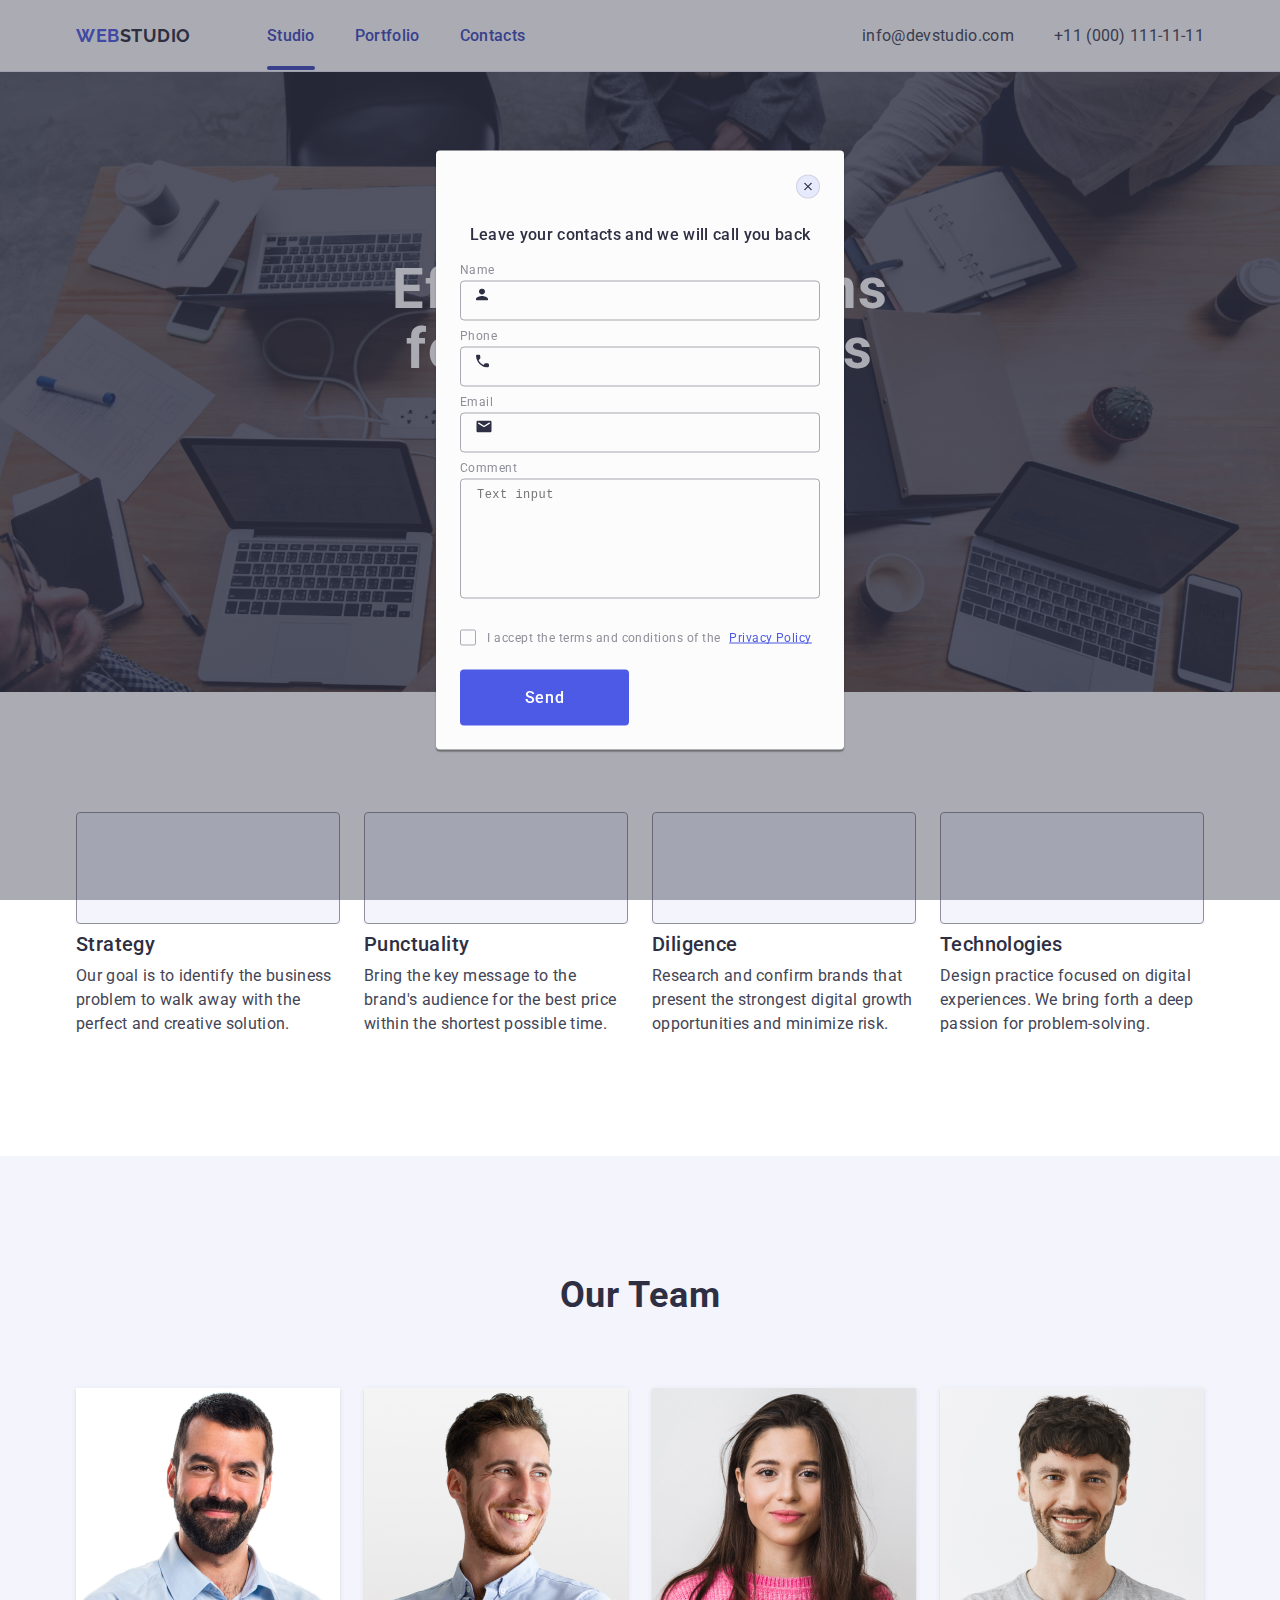
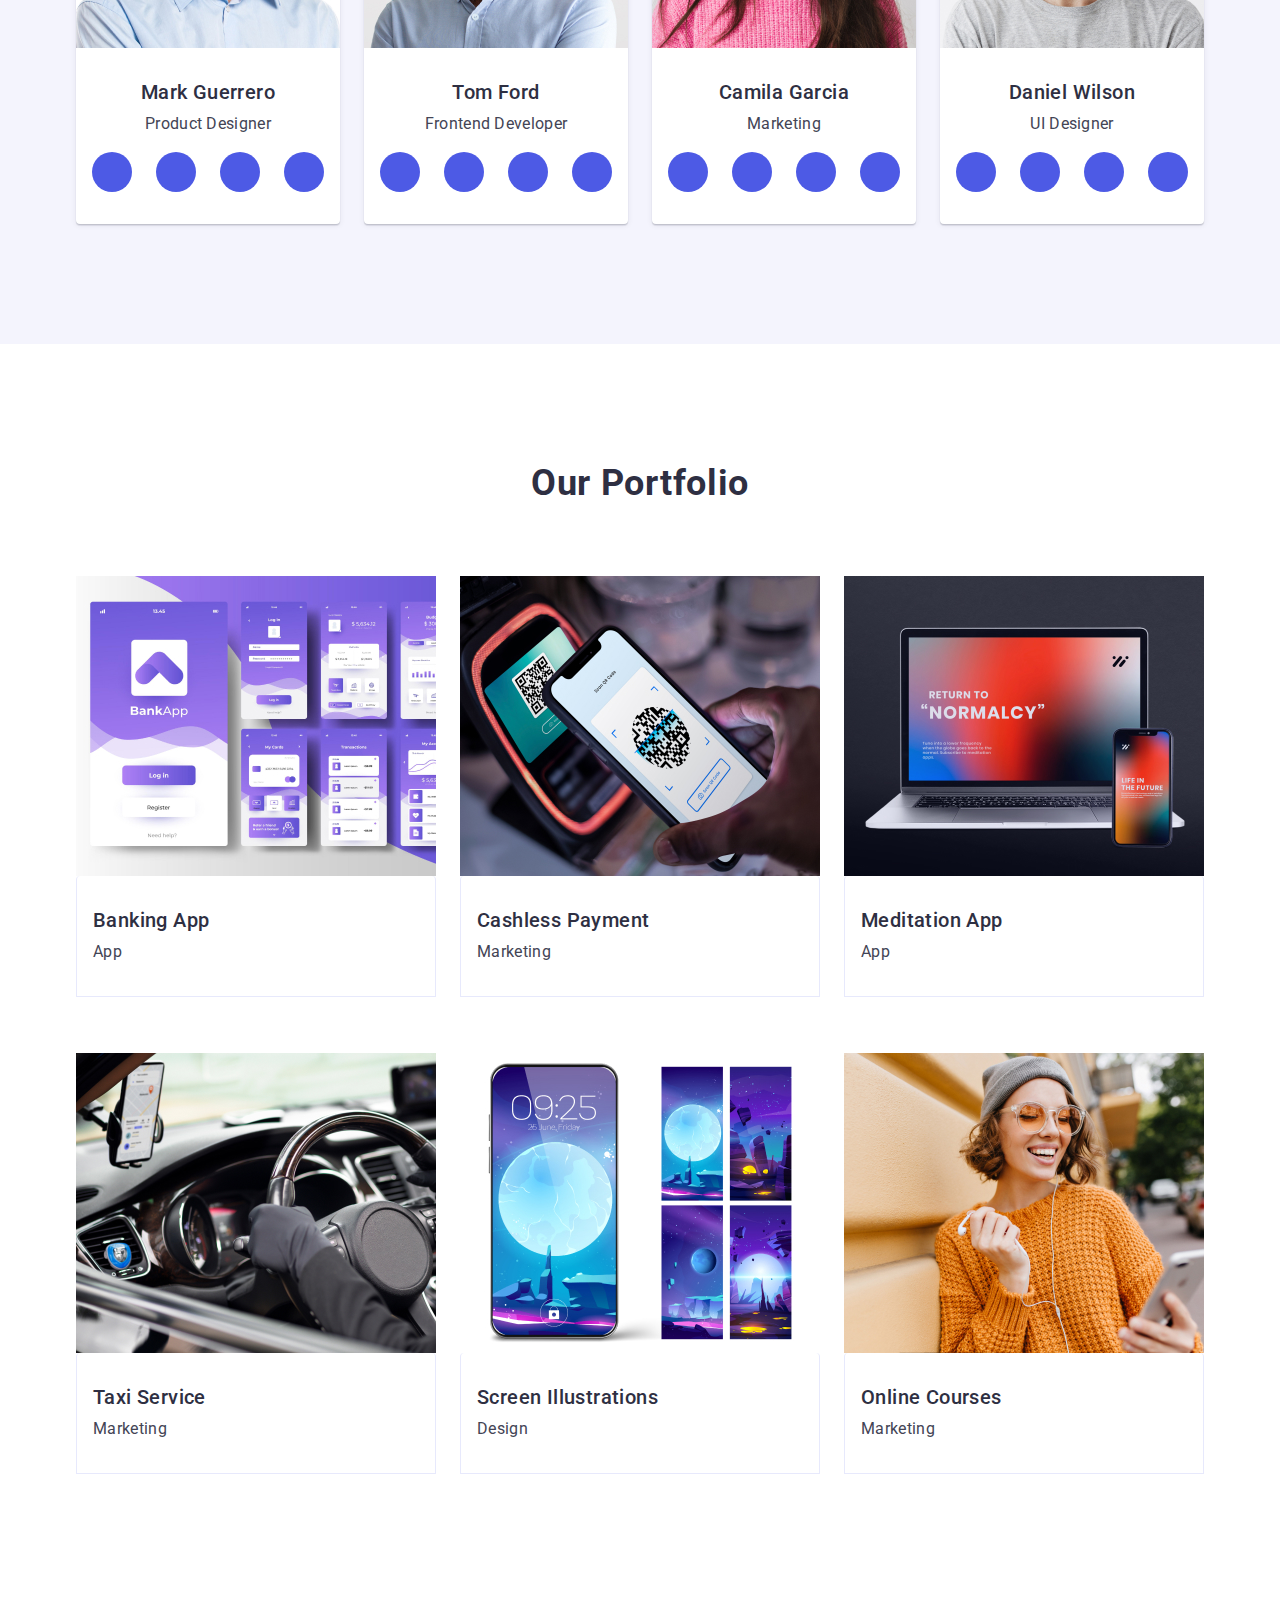
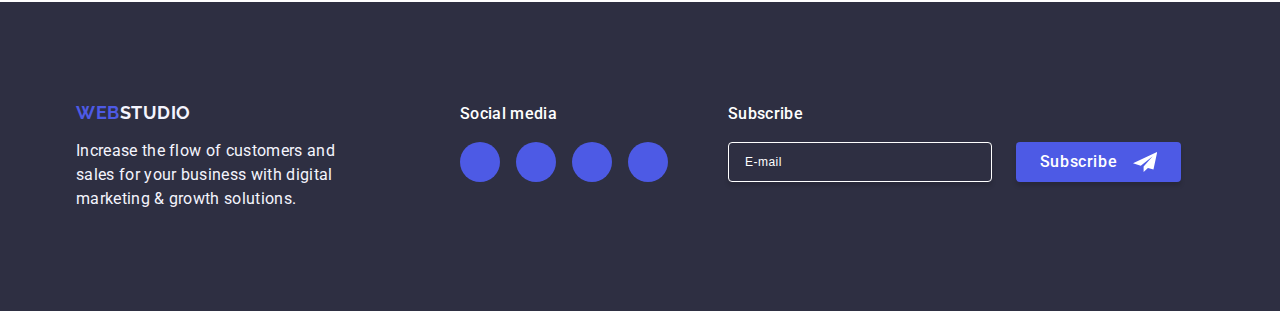
<file: index.html>
<!DOCTYPE html>
<html lang="en">
<head>
    <meta charset="UTF-8">
    <meta name="viewport" content="width=device-width, initial-scale=1.0">
    <link rel="stylesheet" href="https://cdnjs.cloudflare.com/ajax/libs/modern-normalize/3.0.1/modern-normalize.min.css" integrity="sha512-q6WgHqiHlKyOqslT/lgBgodhd03Wp4BEqKeW6nNtlOY4quzyG3VoQKFrieaCeSnuVseNKRGpGeDU3qPmabCANg==" crossorigin="anonymous" referrerpolicy="no-referrer" />
    <link rel="preconnect" href="https://fonts.googleapis.com">
    <link rel="preconnect" href="https://fonts.gstatic.com" crossorigin>
    <link href="https://fonts.googleapis.com/css2?family=Playwrite+HR+Lijeva:wght@100..400&family=Roboto:ital,wght@0,100;0,300;0,400;0,500;0,700;0,900;1,100;1,300;1,400;1,500;1,700;1,900&display=swap" rel="stylesheet">
    <link rel="preconnect" href="https://fonts.googleapis.com">
    <link rel="preconnect" href="https://fonts.gstatic.com" crossorigin>
    <link href="https://fonts.googleapis.com/css2?family=Playwrite+HR+Lijeva:wght@100..400&family=Raleway:ital,wght@0,100..900;1,100..900&family=Roboto:ital,wght@0,100;0,300;0,400;0,500;0,700;0,900;1,100;1,300;1,400;1,500;1,700;1,900&display=swap" rel="stylesheet">
    <link rel="stylesheet" href="./css/style.css">

    <title>Document</title>
</head>
<body >
    <header class="header-class">
    <div class="container">
<nav class="header-nav">
    <a href="" class="web-studio">Web<span class="studio-logo">Studio</span></a>

    <ul class="nav-ul">
        
        <li class="nav-ul__list-item"><a href="./index.html" class="menu">Studio</a></li>
        <li class="nav-ul__list-item"><a href="" class="menu">Portfolio</a></li>
        <li class="nav-ul__list-item"><a href="" class="menu">Contacts</a></li>
        
    </ul>
</nav>
<address class="add-ress">
    <ul class="adress-ul" >
        <li><a href="mailto:info@devstudio.com" class="mail-tel">info@devstudio.com</a></li>
        <li><a href="tel:+110001111111" class="mail-tel">+11 (000) 111-11-11</a></li>
    </ul>
</address>
    </div>
    </header>
    <main>
        <section class="title-main">
        <div class="container">
            <h1 class="ana-baslik">Effective Solutions for Your Business</h1>
            <button type="button" class="order-button">Order Service</button>
        </div>                                                             
        </section>   

    <section class="comment">
        <div class="container">
        <h2 class="visually-hidden">About us</h2>

       <ul class="aboutus-ul">
        
        <li class="comment-li">
            <div class="icon-container">
                <svg width="64" height="64">
                    <use
                        href="./images/icons.svg#icon-antenna"
                    ></use>
                </svg>
            </div>
            <h3 title="strategy" class="aboutus-baslikuc">Strategy</h3>
            <p class="aboutus-p">Our goal is to identify the business
                problem to walk away with the perfect and creative solution. </p>
        </li>
        
        
        <li class="comment-li">
            <div class="icon-container">
                <svg width="64" height="64">
                    <use
                        href="./images/icons.svg#icon-clock"
                    ></use>
                </svg>
            </div>
            <h3 title="punctuality" class="aboutus-baslikuc">Punctuality</h3>
            <p class="aboutus-p">Bring the key message to the  brand's audience for the best price  within the shortest possible time.</p>
        </li>
        
        
        <li class="comment-li">
            <div class="icon-container">
                <svg width="64" height="64">
                    <use
                        href="./images/icons.svg#icon-diagram"
                    ></use>
                </svg>
            </div>
            <h3 title="diligence" class="aboutus-baslikuc">Diligence</h3>
            <p class="aboutus-p">Research and confirm brands that  present the strongest digital growth  opportunities and minimize risk.</p>
        </li>
        
        
        <li class="comment-li">
            <div class="icon-container">
                <svg width="64" height="64">
                    <use
                        href="./images/icons.svg#icon-astronaut"
                    ></use>
                </svg>
            </div>
            <h3 title="technologies" class="aboutus-baslikuc">Technologies</h3>
            <p class="aboutus-p">Design practice focused on digital  experiences. We bring forth a deep  passion for problem-solving.</p>
        </li>
        
    </ul>
</div>
    </section>
    <section class="our-team">
        <div class="container">
        <h2 class="ourteam-baslikiki">Our Team</h2>
        <ul class="ourteam-ul">
            <li class="ourteam-liste">
                
        <img src="./images/img_mark.jpg" alt="mark" width="264" >
        <div class="ourteamli-div">
        <h3 class="ourteam-baslikuc">Mark Guerrero</h3>
        <p class="ourteam-p">Product Designer</p>  
        <ul class="social-list">
            <li class="list-item">
                <a href="#" class="social-link">
                    <svg
                        class="social-icon"
                        width="16"
                        height="16"
                    >
                        <use
                            href="./images/icons.svg#icon-instagram"
                        ></use>
                    </svg>
                </a>
            </li>
            <li class="list-item">
                <a href="#" class="social-link">
                    <svg
                        class="social-icon"
                        width="16"
                        height="16"
                    >
                        <use
                            href="./images/icons.svg#icon-twitter"
                        ></use>
                    </svg>
                </a>
            </li>
            <li class="list-item">
                <a href="#" class="social-link">
                    <svg
                        class="social-icon"
                        width="16"
                        height="16"
                    >
                        <use
                            href="./images/icons.svg#icon-facebook"
                        ></use>
                    </svg>
                </a>
            </li>
            <li class="list-item">
                <a href="#" class="social-link">
                    <svg
                        class="social-icon"
                        width="16"
                        height="16"
                    >
                        <use
                            href="./images/icons.svg#icon-linkedin"
                        ></use>
                    </svg>
                </a>
            </li>
        
        </ul>
        </div>
            </li>
            <li class="ourteam-liste">
            
        <img src="./images/img_tom.jpg" alt="tom" width="264" >
        <div class="ourteamli-div">
        <h3 class="ourteam-baslikuc">Tom Ford</h3>
        <p class="ourteam-p">Frontend Developer</p> 
        <ul class="social-list">
            <li class="list-item">
                <a href="#" class="social-link">
                    <svg
                        class="social-icon"
                        width="16"
                        height="16"
                    >
                        <use
                            href="./images/icons.svg#icon-instagram"
                        ></use>
                    </svg>
                </a>
            </li>
            <li class="list-item">
                <a href="#" class="social-link">
                    <svg
                        class="social-icon"
                        width="16"
                        height="16"
                    >
                        <use
                            href="./images/icons.svg#icon-twitter"
                        ></use>
                    </svg>
                </a>
            </li>
            <li class="list-item">
                <a href="#" class="social-link">
                    <svg
                        class="social-icon"
                        width="16"
                        height="16"
                    >
                        <use
                            href="./images/icons.svg#icon-facebook"
                        ></use>
                    </svg>
                </a>
            </li>
            <li class="list-item">
                <a href="#" class="social-link">
                    <svg
                        class="social-icon"
                        width="16"
                        height="16"
                    >
                        <use
                            href="./images/icons.svg#icon-linkedin"
                        ></use>
                    </svg>
                </a>
            </li>
        
        </ul> 
        </div>
            </li>
        
        <li class="ourteam-liste">
            
        <img src="./images/img_camila.jpg" alt="camila" width="264" >   
        <div class="ourteamli-div">
        <h3 class="ourteam-baslikuc">Camila Garcia</h3>
        <p class="ourteam-p">Marketing</p> 
        <ul class="social-list">
            <li class="list-item">
                <a href="#" class="social-link">
                    <svg
                        class="social-icon"
                        width="16"
                        height="16"
                    >
                        <use
                            href="./images/icons.svg#icon-instagram"
                        ></use>
                    </svg>
                </a>
            </li>
            <li class="list-item">
                <a href="#" class="social-link">
                    <svg
                        class="social-icon"
                        width="16"
                        height="16"
                    >
                        <use
                            href="./images/icons.svg#icon-twitter"
                        ></use>
                    </svg>
                </a>
            </li>
            <li class="list-item">
                <a href="#" class="social-link">
                    <svg
                        class="social-icon"
                        width="16"
                        height="16"
                    >
                        <use
                            href="./images/icons.svg#icon-facebook"
                        ></use>
                    </svg>
                </a>
            </li>
            <li class="list-item">
                <a href="#" class="social-link">
                    <svg
                        class="social-icon"
                        width="16"
                        height="16"
                    >
                        <use
                            href="./images/icons.svg#icon-linkedin"
                        ></use>
                    </svg>
                </a>
            </li>
        
        </ul>
        </div>
            </li>
        
         <li class="ourteam-liste"> 
        
        <img src="./images/img_daniel.jpg" alt="daniel" width="264" >
        <div class="ourteamli-div">
        <h3 class="ourteam-baslikuc">Daniel Wilson</h3>
        <p class="ourteam-p">UI Designer</p>
        <ul class="social-list">
            <li class="list-item">
                <a href="#" class="social-link">
                    <svg
                        class="social-icon"
                        width="16"
                        height="16"
                    >
                        <use
                            href="./images/icons.svg#icon-instagram"
                        ></use>
                    </svg>
                </a>
            </li>
            <li class="list-item">
                <a href="#" class="social-link">
                    <svg
                        class="social-icon"
                        width="16"
                        height="16"
                    >
                        <use
                            href="./images/icons.svg#icon-twitter"
                        ></use>
                    </svg>
                </a>
            </li>
            <li class="list-item">
                <a href="#" class="social-link">
                    <svg
                        class="social-icon"
                        width="16"
                        height="16"
                    >
                        <use
                            href="./images/icons.svg#icon-facebook"
                        ></use>
                    </svg>
                </a>
            </li>
            <li class="list-item">
                <a href="#" class="social-link">
                    <svg
                        class="social-icon"
                        width="16"
                        height="16"
                    >
                        <use
                            href="./images/icons.svg#icon-linkedin"
                        ></use>
                    </svg>
                </a>
            </li>
        
        </ul>
         </div>
        </li>
       
        </ul> 
    </div>
    </section>
    <section class="our-portfolio">
        <div class="container">
        <h2 class="ourportfolio-baslikiki">Our Portfolio</h2>
        <ul class="ourportfolio-ul">
        
            <li class="ourportfolio-li">
                <div class="img-container">
                <img src="./images/banking-app.jpg" alt="banking" width="360">
                <p class="img-text">
                    14 Stylish and User-Friendly App Design
                    Concepts · Task Manager App · Calorie
                    Tracker App · Exotic Fruit Ecommerce App ·
                    Cloud Storage App
                </p>
            </div>
                <div class="ourportfolio-div">
                <h3 class="ourportfolio-baslikuc">Banking App</h3>  
                <p class="ourportfolio-p">App</p>
            </div>
             </li>
             <li class="ourportfolio-li">
                <div class="img-container">
                <img src="./images/cashless-payment.jpg" alt="cash" width="360">
                <p class="img-text">
                    14 Stylish and User-Friendly App Design
                    Concepts · Task Manager App · Calorie
                    Tracker App · Exotic Fruit Ecommerce App ·
                    Cloud Storage App
                </p>
                </div>
                <div class="ourportfolio-div">
                <h3 class="ourportfolio-baslikuc">Cashless Payment</h3>
                <p class="ourportfolio-p">Marketing</p>
                </div>
            </li>
            <li class="ourportfolio-li">
                <div class="img-container">
                <img src="./images/mediation-app.jpg" alt="meditation" width="360">
                <p class="img-text">
                    14 Stylish and User-Friendly App Design
                    Concepts · Task Manager App · Calorie
                    Tracker App · Exotic Fruit Ecommerce App ·
                    Cloud Storage App
                </p>
                            </div>
                <div class="ourportfolio-div">
                <h3 class="ourportfolio-baslikuc">Meditation App</h3>
                <p class="ourportfolio-p">App</p>
            </div>
            </li>
        
       
            <li class="ourportfolio-li">
                <div class="img-container">
                <img src="./images/taxi-services.jpg" alt="taxi" width="360">
                <p class="img-text">
                    14 Stylish and User-Friendly App Design
                    Concepts · Task Manager App · Calorie
                    Tracker App · Exotic Fruit Ecommerce App ·
                    Cloud Storage App
                </p>
            </div>
                <div class="ourportfolio-div">
                <h3 class="ourportfolio-baslikuc">Taxi Service</h3>
                <p class="ourportfolio-p">Marketing</p>
            </div>
            </li>
        
            <li class="ourportfolio-li">
                <div class="img-container">
                <img src="./images/screen-illust.jpg" alt="screen" width="360">
                <p class="img-text">
                    14 Stylish and User-Friendly App Design
                    Concepts · Task Manager App · Calorie
                    Tracker App · Exotic Fruit Ecommerce App ·
                    Cloud Storage App
                </p>
            </div>
                <div class="ourportfolio-div">
                <h3 class="ourportfolio-baslikuc">Screen Illustrations</h3>
                <p class="ourportfolio-p">Design</p>
            </div>
            </li>
            <li class="ourportfolio-li">
                <div class="img-container">
                <img src="./images/online-courses.jpg" alt="online-courses" width="360">
                <p class="img-text">
                    14 Stylish and User-Friendly App Design
                    Concepts · Task Manager App · Calorie
                    Tracker App · Exotic Fruit Ecommerce App ·
                    Cloud Storage App
                </p>
                </div>
                <div class="ourportfolio-div">
                <h3 class="ourportfolio-baslikuc">Online Courses</h3>
                <p class="ourportfolio-p">Marketing</p>
            </div>
            </li>
        
        </ul>
    </div>
    </section>
    </main>
    <footer class="footer-class">
        <div class="container">
            <div class="subcontainer">
        <a href="" class="web-studioiki">Web<span class="studio-logoiki">Studio</span></a>
        <p class="footer-p">Increase the flow of customers and  sales for your business with digital  marketing & growth solutions.</p>
    </div>
    
    <div class="social-container">
        <p class="text">Social media</p>
        <ul class="social-list">
            <li class="list-item">
                <a href="#" class="social-link">
                    <svg class="social-icon" width="24" height="24">
                        <use
                            href="./images/icons.svg#icon-instagram"
                        ></use>
                    </svg>
                </a>
            </li>
            <li class="list-item">
                <a href="#" class="social-link">
                    <svg class="social-icon" width="24" height="24">
                        <use
                            href="./images/icons.svg#icon-twitter"
                        ></use>
                    </svg>
                </a>
            </li>
            <li class="list-item">
                <a href="#" class="social-link">
                    <svg class="social-icon" width="24" height="24">
                        <use
                            href="./images/icons.svg#icon-facebook"
                        ></use>
                    </svg>
                </a>
            </li>
            <li class="list-item">
                <a href="#" class="social-link">
                    <svg class="social-icon" width="24" height="24">
                        <use
                            href="./images/icons.svg#icon-linkedin"
                        ></use>
                    </svg>
                </a>
            </li>
        </ul>
    </div>
    <div class="subscribe-container">
					<p class="text">Subscribe</p>
					<form class="subscribe-form">
						<label
							for="subscribe-email"
							class="subscribe-email-label"
						>
							<input
								type="email"
								name="subscribe-email"
								id="subscribe-email"
								placeholder="E-mail"
								class="subscribe-input"
							/>
						</label>
						<button class="form-btn" type="submit">
							Subscribe
							<svg width="24" height="24" class="send-icon">
								<use href="./images/icons.svg#icon-send"></use>
							</svg>
						</button>
					</form>
				</div>
    </div>
    </footer>
    <div class="overlay is-open">
        
        <div class="modal">
            <button class="modal-close-button" type="button" >
                <svg class="close-button-icon" width="8" height="8">
                    <use href="./images/icons.svg#icon-btn-close"></use>
                </svg>
            </button>
        <p class="modal-p">Leave your contacts and we will call you back</p>

        <form class="modal-form">
          
        <div class="modal-label-input">

            <label class="modal-label" for="user-name">Name</label>
                <div class="modal-input-icon">
                    <input class="modal-input" name="user-name" id="user-name" type="text"  required>
                    <svg class="modal-svg" width="18" height="24">
                        <use href="./images/icons.svg#icon-person"></use>
                    </svg>
                </div>
        </div>
        <div class="modal-label-input">
            <label class="modal-label" for="tel">Phone</label>
            <div class="modal-input-icon">
                <input class="modal-input" name="tel" id="tel" type="tel" required  >
                <svg class="modal-svg" width="18" height="24">
                        <use href="./images/icons.svg#icon-phone"></use>
                    </svg>
                </div>
        </div>
        <div class="modal-label-input">
            <label  class="modal-label" for="mail">Email</label>
            <div class="modal-input-icon">
                <input class="modal-input" name="mail" id="mail" type="email" required >
                <svg class="modal-svg" width="18" height="24">
                        <use href="./images/icons.svg#icon-mail"></use>
                    </svg>
                </div>
        </div>
        <div class="modal-label-input modal-label-textarea">
        <label class="modal-label" for="user-comment">Comment</label>
             <textarea class="modal-textarea" id="user-comment" name="user-comment" rows="10"  placeholder="Text input"></textarea>
        </div>
        <div class="modal-label-input modal-privacy">
            <input 
            class="modal-checkbox visually-hidden" 
            id="user-privacy" 
            type="checkbox" 
            name="user-privacy" 
            value="true"
            >
            <label for="user-privacy" class="modal-form__check">
                <span class="modal-form__checkbox-custom" id="modal-label-icon-checkbox">
                  <svg class="modal-form__checkbox-icon" width="10" height="8">
                    <use href="./images/icons.svg#icon-checked"></use>
                  </svg>
                </span>
                I accept the terms and conditions of the
                <a class="modal-form__link" href="#">Privacy Policy</a>
              </label>
        </div>
        
            <button type="submit" class="btn-send">Send</button>
        
    </form>
        </div>

    
</div>
</body>

</html>
</file>
<file: css/style.css>
*, 
*::before,
*::after {
  box-sizing: border-box;
  margin: 0;
  padding: 0;
}
body{
    font-family: "Roboto" , sans-serif;
    color: #434455;
    background-color: #ffffff;

}
img{
    display: block;
    
    }
ul {
    list-style: none;
  }
  
  a {
    text-decoration: none;
  }
.container{
    width: 1158px;
    margin:0 auto;
    padding:0px 15px;
    }

.header-class{
    border-bottom: 1px solid #e7e9fc;
    height: 72px;
  border-bottom: 1px solid #e7e9fc;
  box-shadow:
    0px 2px 1px rgba(46, 47, 66, 0.08),
    0px 1px 1px rgba(46, 47, 66, 0.16),
    0px 1px 6px rgba(46, 47, 66, 0.08);
  display: flex;

}
.header-class .container{
    display: flex;
    flex-direction: row;
    justify-content: space-between;
}

.header-nav{
display: flex;
align-items: center;
justify-content: center;
}

.web-studio{
    margin-right: 76px;
    font-family: "Raleway",sans-serif;
    font-weight: 700;
    font-size: 18px;
    letter-spacing: 0.03em;
    line-height: 1.17;
    text-transform: uppercase;
    color:#4d5ae5;
    text-decoration:none
}
.studio-logo{
    color: #2e2f42;
}
.nav-ul {
    
    display: flex;
    gap: 40px;
}
.nav-ul__list-item:nth-of-type(1).menu{
  position: relative;
  color: #404bbf;
}
.nav-ul__list-item:nth-of-type(1) .menu::after {
  content: "";
  width: 100%;
  height: 4px;
  position: absolute;
  left: 0;
  bottom: -1px;
  background-color: #404bbf;
  border-radius: 2px;
}

.menu{
  position:relative;
  font-weight: 500;
  font-size: 16px;
  line-height: 1.5;
  letter-spacing: 0.02em;
  color: #404bbf;
  padding: 24px 0;
  transition: color 250ms cubic-bezier(0.4, 0, 0.2, 1);
}
.menu:hover{
    color:#404bbf
}
.menu:focus{
    color:#404bbf
}
.add-ress{
    
    font-style: normal;
    display: flex;
    margin-left: auto;
    
}
.adress-ul{
    
    display: flex;
    gap: 40px;
    justify-content: center;
    align-items: center;
    list-style-type: none;
    text-align: right;
}
.mail-tel{
    font-size: 16px;
    line-height: 1.5;
    letter-spacing: 0.02em;
    color: #434455;
    transition: color 250ms cubic-bezier(0.4, 0, 0.2, 1);
}
.mail-tel:hover{
    color:#404bbf
}
.mail-tel:focus{
    color:#404bbf
}
.title-main{
    max-width: 1440px;
  margin: 0 auto;
  padding: 188px 0;
  background-color: #2e2f42;
  background-image:
    linear-gradient(rgba(46, 47, 66, 0.7),
      rgba(46, 47, 66, 0.7)),
    url(../images/herobg.jpg);
  background-repeat: no-repeat;
  background-position: center;
  background-size: cover;
  
}

.title-main .container{
    display: flex;
    flex-direction: column;
    align-items: center;
    justify-content: center;
}
.ana-baslik{
    
    text-align: center;
    font-weight: 700;
    font-size:56px;
    line-height: 1.07;
    max-width: 496px;
    letter-spacing: 0.02em;
    color: #ffffff;
   

}
.order-button{
    display: block;
    margin: 0 auto;
    padding: 16px 32px;
    margin-top: 68px;;
    min-width: 169px;
    height: 56px;
    border:none;
    border-radius: 4px;
    background-color: #4d5ae5;
    font-family: "Roboto",sans-serif;
    font-weight: 500;
    font-size: 16px;
    line-height: 1.5;
    letter-spacing: 0.04em;
    color: #ffffff;
    border-radius: 4px;
    cursor: pointer;
    gap: 10px;
    transition: background-color 250ms cubic-bezier(0.4, 0, 0.2, 1);
}
.order-button:hover{
   background-color: #404bbf;
}
.order-button:focus{
    background-color: #404bbf;
}
.comment{
    padding: 120px 0;

}
.visually-hidden{
    position: absolute;
    width: 1px;
    height: 1px;
    margin: -1px;
    border: 0;
    padding: 0;
    white-space: nowrap;
    clip-path: inset(100%);
    clip: rect(0 0 0 0);
    overflow: hidden;
}
.aboutus-ul{
    display: flex;
    gap: 24px;
    list-style-type: none;
}
.comment-li .icon-container {
    display: flex;
    justify-content: center;
    align-items: center;
    height: 112px;
    background-color: #F4F4FD;
    border-radius: 4px;
    margin-bottom: 8px;
    border: 1px solid #8e8f99;
  }
.comment-li{
    width: calc((100% - 72px) / 4);
    flex-basis: calc((100% - 72px) / 4);
}
.aboutus-baslikuc{
    margin-bottom: 8px;
    font-weight: 500;
    font-size: 20px;
    line-height: 1.2;
    color:#2e2f42;
    letter-spacing: 0.02em;
}
.aboutus-p
{
    font-size:16px;
    line-height: 1.5;
    letter-spacing: 0.02em;
    color:#434455;
}

.our-team{
    background-color: #f4f4fd;
    padding:120px 0;
}
.ourteam-baslikiki{
    margin-bottom:72px;
    font-size: 36px;
    line-height:  1.11;
    text-align: center;
    letter-spacing: 0.02em;
    text-transform: capitalize;
    color:#2e2f42;

}
.ourteam-ul{
    display: flex;
    gap:24px;
    list-style-type:none;;
}

.ourteam-liste{
    background-color: #ffffff;
    
    width: calc((100% - 72px) / 4);
  flex-basis: calc((100% - 72px) / 4);
  background-color: #ffffff;
  box-shadow: 0px 1px 6px rgba(46, 47, 66, 0.08),
    0px 1px 1px rgba(46, 47, 66, 0.16), 0px 2px 1px rgba(46, 47, 66, 0.08);
  border-radius: 0px 0px 4px 4px;
  background-color: #ffffff;
}
.ourteamli-div{
    
    padding: 32px 0;
}
.ourteamli-div .social-list {
    display: flex;
    justify-content: center;
    gap: 24px;
    margin-top: 16px;
  }
.social-list .list-item {
    width: 40px;
    height: 40px;
  }
.list-item .social-link {
    width: 100%;
    height: 100%;
    background-color: #4d5ae5;
    border-radius: 50%;
    display: flex;
    align-items: center;
    justify-content: center;
    transition: background-color 250ms cubic-bezier(0.4, 0, 0.2, 1);
  }
  
  .social-icon {
    fill: #f4f4fd;
  }
  .list-item .social-link:hover,
  .list-item .social-link:focus {
  background-color: #404bbf;
}
.ourteam-baslikuc{
    font-weight:500;
    font-size:20px;
    line-height:1.2;
    letter-spacing: 0.02em;
    color:#2e2f42;
    text-align: center;
    margin-bottom: 8px;
}
.ourteam-p{
    font-size: 16px;
    line-height: 1.5;
    letter-spacing: 0.02em;
    text-align: center;
    color:#434455
    
}
.our-portfolio{
padding: 120px 0;
}
.ourportfolio-ul{
    display: flex;
    flex-wrap: wrap;
    column-gap: 24px;
    row-gap: 48px;
    
}
.ourportfolio-li{
   
    width:calc((100% - 48px ) / 3);
    transition: box-shadow 250ms cubic-bezier(0.4, 0, 0.2, 1);
    
}
.ourportfolio-ul .ourportfolio-li:hover{
    box-shadow: 0px 1px 6px rgba(46, 47, 66, 0.08),
      0px 1px 1px rgba(46, 47, 66, 0.16), 0px 2px 1px rgba(46, 47, 66, 0.08);
  }
  .ourportfolio-ul .ourportfolio-li .img-container{
    width: 360px;
    height: 300px;
    overflow: hidden;
    position: relative;
  }

  .ourportfolio-ul .ourportfolio-li .img-container img{
    width: 100%;
    height: 100%;
    object-fit: cover;
    object-position: center;
  }
  .ourportfolio-ul .ourportfolio-li .img-container .img-text{
    position: absolute;
    top: 0;
    font-size: 16px;
    line-height: 1.5;
    letter-spacing: 0.02em;
    color: #f4f4fd;
    background-color: #4d5ae5;
    padding: 40px 32px;
    height: 100%;
    width: 100%;
    transform: translateY(100%);
    transition: transform 250ms cubic-bezier(0.4, 0, 0.2, 1);
  }
  .ourportfolio-ul .ourportfolio-li:hover .img-container .img-text{
    transform: translateY(0);
  }
.our-div{
    border: 1px solid #e7e9fc;
}
.ourportfolio-div{
    padding: 32px 16px;
    width: 360px;
    border:1px solid #e7e9fc;
    margin-bottom: 8px;
    border-top: none;  
    border-top-left-radius:4px ;
    border-top-right-radius: 4px;  
    gap: 8px;
                                                                               
}
.ourportfolio-baslikiki{
    margin-bottom: 72px;
    font-size: 36px;
    line-height: 1.11;
    text-align: center;
    letter-spacing: 0.02em;
    text-transform: capitalize;
    color:#2e2f42;
}
.ourportfolio-baslikuc{
    font-weight: 500;
    font-size: 20px;
    line-height: 1.2;
    letter-spacing: 0.02em;
    color: #2e2f42;
    margin-bottom: 8px;
}
.ourportfolio-p{
    font-size: 16px;
    line-height: 1.5;
    letter-spacing: 0.02em;
    color:#434455;
}
.footer-class{
    background-color:#2e2f42;
    padding: 100px 0px;
}
.footer-p{
    max-width: 264px;
    line-height: 1.5;
    color:#f4f4fd;
    letter-spacing: 0.02em;
}
.web-studioiki{
    display: inline-block;
    margin-bottom: 16px;
    margin-right: 76px;
    font-family: "Raleway",sans-serif;
    font-weight: 700;
    font-size: 18px;
    letter-spacing: 0.03em;
    line-height: 1.17;
    text-transform: uppercase;
    color:#4d5ae5;
    text-decoration:none
}
.studio-logoiki{
    color: #f4f4fd;
}
.footer-class .subcontainer {
    margin-right: 120px;
  }
  .footer-class .container {
    display: flex;
    align-items: baseline;
  }
.footer-class .social-container .text {
    font-weight: 500;
    font-size: 16px;
    line-height: 1.5;
    letter-spacing: 0.02em;
    color: #FFFFFF;
    margin-bottom: 16px;  
  }
  
  .footer-class .social-container .social-list{
    display: flex;
    gap: 16px;
  }
  
  .footer-class .social-container .social-list .list-item {
    width: 40px;
    height: 40px;
  }
  .footer-class .social-container .social-list .list-item .social-link {
    width: 100%;
    height: 100%;
    border-radius: 50%;
    background-color: #4D5AE5;
    display: flex;
    align-items: center;
    justify-content: center;
    transition: background-color 250ms cubic-bezier(0.4, 0, 0.2, 1);
  }
  
  .footer-class .social-container .social-list .list-item .social-link:hover, 
  .footer-class .social-container .social-list .list-item .social-link:focus {
    background-color: #31D0AA;
  }
  .footer-class .subscribe-container {
    margin-left: 60px;
  }
  
  .footer-class .subscribe-container .text {
    margin-bottom: 16px;
    font-weight: 500;
    font-size: 16px;
    line-height: 1.5;
    letter-spacing: 0.02em;
    color: #ffffff;
  }
  .footer-class .subscribe-container .subscribe-form {
    display: flex;
    gap: 24px;
  }
  
  .subscribe-container .subscribe-form .subscribe-input {
    width: 264px;
    height: 40px;
    border: 1px solid #ffffff;
    background-color: transparent;
    font-size: 12px;
    line-height: 2;
    letter-spacing: 0.04em;
    padding-left: 16px;
    box-shadow: 0px 4px 4px rgba(0, 0, 0, 0.15);
    border-radius: 4px;
    color: #ffffff;
  }
  
  .subscribe-container .subscribe-form .subscribe-input::placeholder {
    color: #ffffff;
  }
  
  .subscribe-container .subscribe-form .form-btn {
    min-width: 165px;
    height: 40px;
    display: flex;
    justify-content: center;
    align-items: center;
    font-family: "Roboto", sans-serif;
    font-size: 16px;
    font-weight: 500;
    line-height: 1.5;
    letter-spacing: 0.04em;
    color: #ffffff;
    cursor: pointer;
    background: #4d5ae5;
    border: none;
    border-radius: 4px;
    box-shadow: 0px 4px 4px rgba(0, 0, 0, 0.15);
    transition: background-color 250ms cubic-bezier(0.4, 0, 0.2, 1);
  } 
  
  .subscribe-container .subscribe-form .form-btn .send-icon {
    margin-left: 16px;
  } 
  .overlay{
    position: fixed;
    top: 0;
    left: 0;
    z-index: 99999999;
    width: 100%;
    height: 100%;
    gap: 0px;
    opacity: 0px;
    background: #2E2F4266;
    visibility: hidden;
    transition: opacity 250ms cubic-bezier(0.4, 0, 0.2, 1),
    visibility 250ms cubic-bezier(0.4, 0, 0.2, 1);
    
    
    }
    .overlay.is-open{
      opacity: 1;
      visibility: visible;
    }
    .modal{
      position: absolute;
      top: 50%;
      left:50%;
      transform: translate(-50%,-50%);
      box-shadow: 0px 1px 1px rgba(0, 0, 0, 0.14), 0px 1px 3px rgba(0, 0, 0, 0.12), 0px 2px 1px rgba(0, 0, 0, 0.2);
      background: #fcfcfc;
      border-radius: 4px;
      width: 408px;
      min-height: 584px;
      padding: 72px 24px 24px;
      transition: transform 250ms cubic-bezier(0.4, 0, 0.2, 1);
    }
    .modal .modal-close-button{
      position: absolute;
      top: 24px;
      right: 24px;
      width: 24px;
      height: 24px;
      border-radius: 50%;
      border: 1px solid rgba(0, 0, 0, 0.1);
      cursor: pointer;
      display: flex;
      align-items: center;
      justify-content: center;
      padding: 0;
      margin-left: auto;
      margin-bottom: 24px;
      background-color: #e7e9fc;
      opacity: 0px;
      cursor: pointer;
      transition: background-color 250ms cubic-bezier(0.4, 0, 0.2, 1), border 250ms cubic-bezier(0.4, 0, 0.2, 1)
    
    }
    .modal-close-button:hover,
    .modal-close-button:focus{
      fill: #ffffff;
      background-color: #404bbf;
      border: none;
    }
         
    .close-button-icon{
      transition: fill 250ms cubic-bezier(0.4, 0, 0.2, 1)
    }
  
   
  .modal-p{
  font-family: Roboto;
  color: #2e2f42;
  font-size: 16px;
  font-weight: 500;
  line-height: 24px;
  letter-spacing: 0.02em;
  text-align: center;
  text-underline-position: from-font;
  text-decoration-skip-ink: none;
  margin-bottom: 16px;
  width: 360px;
  height: 24px;
  top: 152px;
  left: 540px;
  gap: 0px;
  opacity: 0px;
  }
  .modal-label{
    width: 34px;
  height: 14px;
  gap: 0px;
  opacity: 0px;
  font-family: Roboto;
  font-size: 12px;
  font-weight: 400;
  line-height: 14px;
  line-height: 1.17;
  letter-spacing: 0.04em;
  text-align: left;
  text-underline-position: from-font;
  text-decoration-skip-ink: none;
  color:  #8E8F99;

  }
  .modal-label-input{
    margin-bottom: 8px;
  }
  .modal-label{
    font-size:12px;
    letter-spacing: 0.04em;
    line-height: 1.17;
    color: #8E8F99;
    display: block;
    margin-bottom: 4px;

  }
  .modal-input-icon{
    position:relative;

  }
  .modal-input:focus{
    border-color: #4D5AE5;
  }
  .modal-svg{
    position: absolute;
    left: 16px;
    top:50%;
    transform: translateY(-50%);
    fill:  #4D5AE5;
    transition: fill 250ms cubic-bezier(0.4, 0, 0.2, 1) ;

  }
  .modal-input{
    width: 100%;
    height: 40px;
    border: 1px solid rgba(46, 47, 66, 0.4);
    border-radius: 4px;
    background-color: transparent;
    padding-left: 38px;
    outline: transparent;
    transition: border-color 250ms cubic-bezier(0.4, 0, 0.2, 1)
  }
  .modal-input-icon .modal-input:focus + .modal-svg{
    fill: #4D5AE5;
  }
  
  .model-label-textarea{
    margin-bottom: 16px;
  }
  .modal-textarea{
    width:100%;
    height:120px;
    font-size:12px;
    line-height: 1.17;
    letter-spacing: 0.04em;
    color: rgba(46, 47, 66, 0.4);
    border: 1px solid rgba(46, 47, 66, 0.4);
    border-radius: 4px;
    margin-bottom: 16px;
    background-color: transparent;
    padding: 8px 16px;
    outline: transparent;
    resize: none;
    transition: border-color 250ms cubic-bezier(0.4, 0, 0.2, 1);

  }

 .modal-textarea:focus{
  border-color: #4D5AE5;
 }
 
 .modal-privacy {
  position: relative;
  margin-bottom: 24px;
}

.modal-checkbox {
  font-size: 12px;
  line-height: 1.17;
  letter-spacing: 0.04em;
  color: #8e8f99;

  cursor: pointer;
}
.modal-form__check{
font-family: Roboto;
color: #8e8f99;
font-size: 12px;
line-height:1.17;
font-weight: 400;
line-height: 14px;
letter-spacing: 0.04em;
text-align: left;
text-underline-position: from-font;
text-decoration-skip-ink: none;

}
.modal-checkbox:checked + .modal-form__check .modal-form__checkbox-custom {
  background-color: #404bbf;
  border: none;
  fill: #F4F4FD;
}

.modal-form__checkbox-custom {
  width: 16px;
  height: 16px;
  margin-right: 8px;
  display: inline-flex;
  align-items: center;
  justify-content: center;
  border-radius: 2px;
  border: 1px solid rgba(46, 47, 66, 0.4);
  fill: transparent;
  transition: background-color 250ms cubic-bezier(0.4, 0, 0.2, 1), border 250ms cubic-bezier(0.4, 0, 0.2, 1), fill 250ms cubic-bezier(0.4, 0, 0.2, 1);
}

.modal-form__link {
  line-height: 1.33;
  text-decoration: underline;
  text-decoration-skip-ink: none;
  color: #4D5AE5;
  margin-left: 5px;
  
font-family: Roboto;
font-size: 12px;
font-weight: 400;
line-height: 16px;
letter-spacing: 0.04em;
text-align: left;
text-decoration-line: underline;
text-decoration-style: solid;
text-underline-position: from-font;
text-decoration-skip-ink: none;

}

 .btn-send{
  display: block;
  border: none;
  min-width:169px;
  font-family: "Roboto",sans-serif;
  font-size: 16px;
  font-weight: 500;
  line-height:1.5;
  letter-spacing: 0.04em;
  color: #ffffff;
  cursor: pointer;
  height: 56px;
  top: 584px;
  left: 635px;
  gap: 10px;
  border-radius: 4px 4px 4px 4px;
  opacity: 0px;
  background: #4D5AE5;
  transition: background-color 250ms cubic-bezier(0.4, 0, 0.2, 1);

 }
 .visually-hidden {
  visibility: hidden;
  opacity: 0;
}
</file>
